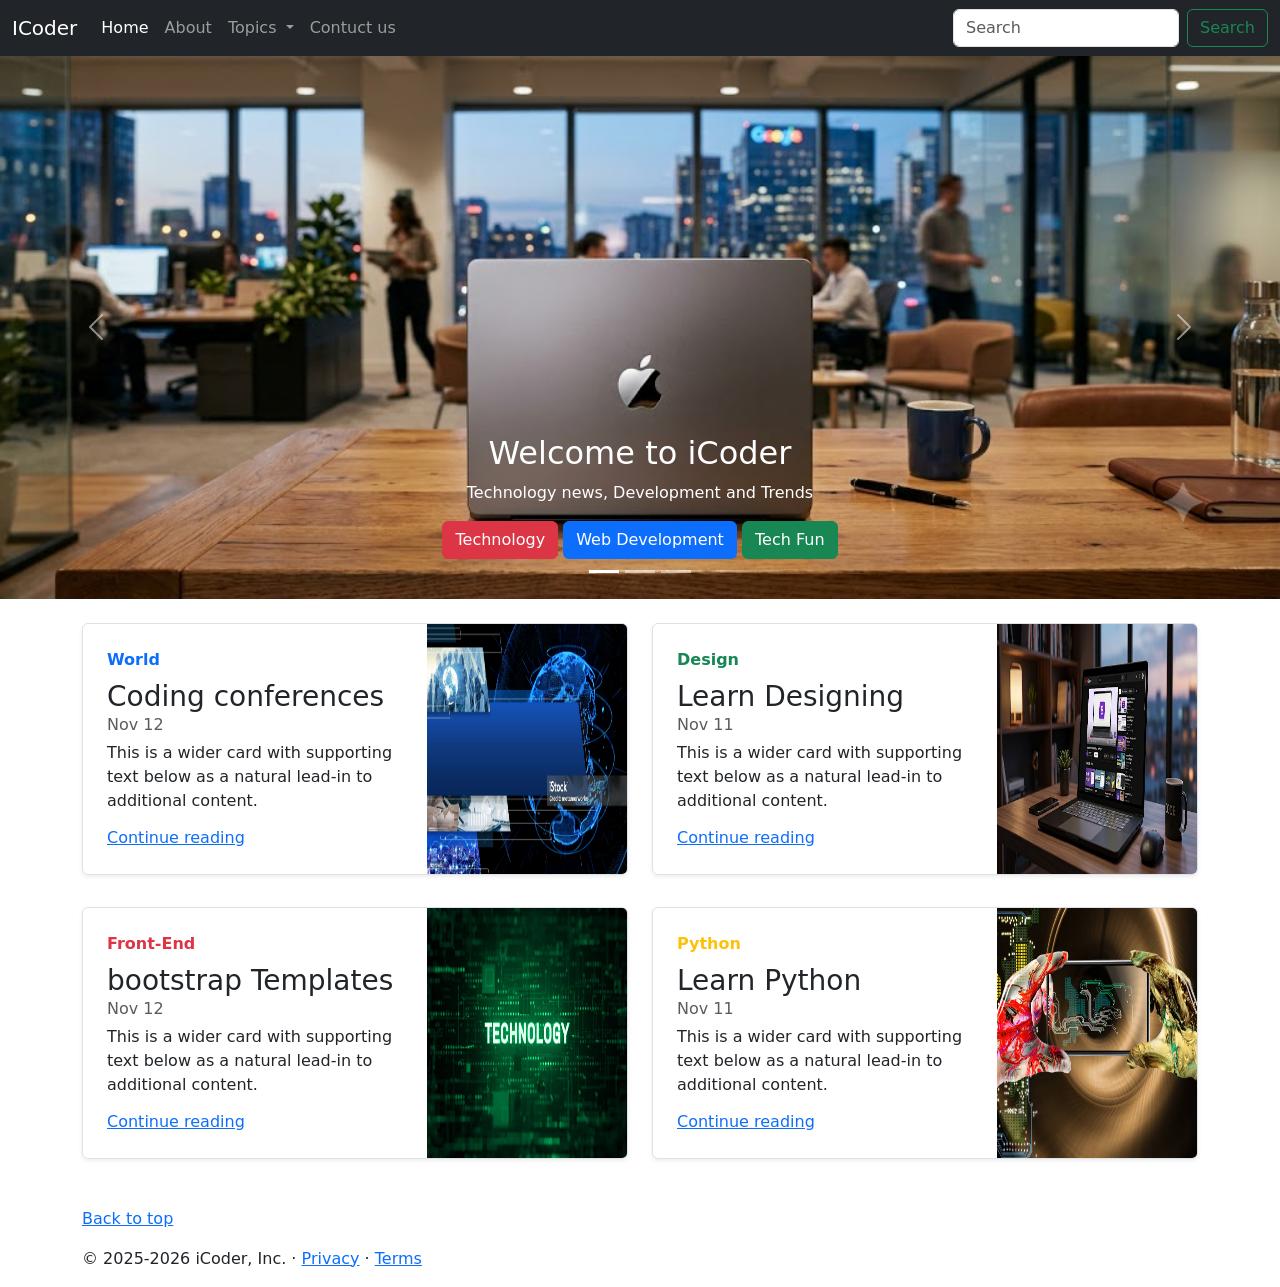
<file: Index.html>
<!doctype html>
<html lang="en">
  <head>
    <meta charset="utf-8">
    <meta name="viewport" content="width=device-width, initial-scale=1">
    <title>ICoder -Havens for programmer</title>
    <link href="https://cdn.jsdelivr.net/npm/bootstrap@5.3.8/dist/css/bootstrap.min.css" rel="stylesheet" integrity="sha384-sRIl4kxILFvY47J16cr9ZwB07vP4J8+LH7qKQnuqkuIAvNWLzeN8tE5YBujZqJLB" crossorigin="anonymous">
  </head>
  <body>
    
    <nav class="navbar navbar-expand-lg navbar-dark bg-dark ">
  <div class="container-fluid">
    <a class="navbar-brand" href="#">ICoder</a>
    <button class="navbar-toggler" type="button" data-bs-toggle="collapse" data-bs-target="#navbarSupportedContent" aria-controls="navbarSupportedContent" aria-expanded="false" aria-label="Toggle navigation">
      <span class="navbar-toggler-icon"></span>
    </button>
    <div class="collapse navbar-collapse" id="navbarSupportedContent">
      <ul class="navbar-nav me-auto mb-2 mb-lg-0">
        <li class="nav-item">
          <a class="nav-link active" aria-current="page" href="/">Home</a>
        </li>
        <li class="nav-item">
          <a class="nav-link" href="/About.html">About</a>
        </li>
        
 
        <li class="nav-item dropdown">
              <a
                class="nav-link dropdown-toggle"
                href="#"
                role="button"
                data-bs-toggle="dropdown"
                aria-expanded="false"
              >
                Topics
              </a>
              <ul class="dropdown-menu">
                <li><a class="dropdown-item" href="#">Technology</a></li>
                <li><a class="dropdown-item" href="#">Web devlopment</a></li>
                <li><hr class="dropdown-divider" /></li>
                <li><a class="dropdown-item" href="#">Support</a></li>
                <li><a class="dropdown-item" href="#">Write for us</a></li>
              </ul>
            </li>

        <li class="nav-item">
          <a class="nav-link" href="/contact.html">Contuct us</a>
        </li>
        
        </li>
        
      </ul>
      <form class="d-flex" role="search">
        <input class="form-control me-2" type="search" placeholder="Search" aria-label="Search"/>
        <button class="btn btn-outline-success" type="submit">Search</button>
      </form>
    </div>
  </div>
</nav>

 <div id="carouselExampleCaptions" class="carousel slide carousel-fade">
  <div class="carousel-indicators">
    <button type="button" data-bs-target="#carouselExampleCaptions" data-bs-slide-to="0" class="active" aria-current="true" aria-label="Slide 1"></button>
    <button type="button" data-bs-target="#carouselExampleCaptions" data-bs-slide-to="1" aria-label="Slide 2"></button>
    <button type="button" data-bs-target="#carouselExampleCaptions" data-bs-slide-to="2" aria-label="Slide 3"></button>
  </div>
  <div class="carousel-inner">
    <div class="carousel-item active">
      <img src="new slide 0.jpg" class="d-block w-100" alt="...">
      <div class="carousel-caption d-none d-md-block">
        <h2>Welcome to iCoder</h2>
        <p>Technology news, Development and Trends</p>
        <button class="btn btn-danger">Technology</button>
        <button class="btn btn-primary">Web Development</button>
        <button class="btn btn-success">Tech Fun</button>
      </div>
    </div>
    <div class="carousel-item">
      <img src="new slide 1.jpg" class="d-block w-100" alt="...">
      <div class="carousel-caption d-none d-md-block">
        <h2>Welcome to iCoder</h2>
        <p>Technology news, Development and Trends</p>
        <button class="btn btn-danger">Technology</button>
        <button class="btn btn-primary">Web Development</button>
        <button class="btn btn-success">Tech Fun</button>
      </div>
    </div>
    <div class="carousel-item">
      <img src="image 1.png" class="d-block w-100" alt="...">
      <div class="carousel-caption d-none d-md-block">
        <h2>Welcome to iCoder</h2>
        <p>Technology news, Development and Trends</p>
        <button class="btn btn-danger">Technology</button>
        <button class="btn btn-primary">Web Development</button>
        <button class="btn btn-success">Tech Fun</button>
      </div>
    </div>
  </div>
  <button class="carousel-control-prev" type="button" data-bs-target="#carouselExampleCaptions" data-bs-slide="prev">
    <span class="carousel-control-prev-icon" aria-hidden="true"></span>
    <span class="visually-hidden">Previous</span>
  </button>
  <button class="carousel-control-next" type="button" data-bs-target="#carouselExampleCaptions" data-bs-slide="next">
    <span class="carousel-control-next-icon" aria-hidden="true"></span>
    <span class="visually-hidden">Next</span>
  </button>
</div>
    
<div class="container my-4">
   <div class="row mb-2">
  <div class="col-md-6">
    <div class="row g-0 border rounded overflow-hidden flex-md-row mb-4 shadow-sm h-md-250 position-relative">
      <div class="col p-4 d-flex flex-column position-static">
        <strong class="d-inline-block mb-2 text-primary">World</strong>
        <h3 class="mb-0">Coding conferences </h3>
        <div class="mb-1 text-muted">Nov 12</div>
        <p class="card-text mb-auto">This is a wider card with supporting text below as a natural lead-in to additional content.</p>
        <a href="#" class="stretched-link">Continue reading</a>
      </div>
      <div class="col-auto d-none d-lg-block">
        <img class="bd-placeholder-img" width="200" height="250" src="slider 3.webp" alt="Thumbnail">
      </div>
    </div>
  </div>
  <div class="col-md-6">
    <div class="row g-0 border rounded overflow-hidden flex-md-row mb-4 shadow-sm h-md-250 position-relative">
      <div class="col p-4 d-flex flex-column position-static">
        <strong class="d-inline-block mb-2 text-success">Design</strong>
        <h3 class="mb-0">Learn Designing</h3>
        <div class="mb-1 text-muted">Nov 11</div>
        <p class="mb-auto">This is a wider card with supporting text below as a natural lead-in to additional content.</p>
        <a href="Designing.html" class="stretched-link">Continue reading</a>
      </div>
      <div class="col-auto d-none d-lg-block">
        <img class="bd-placeholder-img" width="200" height="250" src="new slide 2.jpg" alt="Thumbnail">
      </div>
    </div>
  </div>
</div>

       <div class="row mb-2">
  <div class="col-md-6">
    <div class="row g-0 border rounded overflow-hidden flex-md-row mb-4 shadow-sm h-md-250 position-relative">
      <div class="col p-4 d-flex flex-column position-static">
        <strong class="d-inline-block mb-2 text-danger">Front-End</strong>
        <h3 class="mb-0">bootstrap Templates </h3>
        <div class="mb-1 text-muted">Nov 12</div>
        <p class="card-text mb-auto">This is a wider card with supporting text below as a natural lead-in to additional content.</p>
        <a href="#" class="stretched-link">Continue reading</a>
      </div>
      <div class="col-auto d-none d-lg-block">
        <img class="bd-placeholder-img" width="200" height="250" src="slider 5.jpg" alt="Thumbnail">
      </div>
    </div>
  </div>
  <div class="col-md-6">
    <div class="row g-0 border rounded overflow-hidden flex-md-row mb-4 shadow-sm h-md-250 position-relative">
      <div class="col p-4 d-flex flex-column position-static">
        <strong class="d-inline-block mb-2 text-warning">Python</strong>
        <h3 class="mb-0">Learn Python</h3>
        <div class="mb-1 text-muted">Nov 11</div>
        <p class="mb-auto">This is a wider card with supporting text below as a natural lead-in to additional content.</p>
        <a href="python.html" class="stretched-link">Continue reading</a>
      </div>
      <div class="col-auto d-none d-lg-block">
        <img class="bd-placeholder-img" width="200" height="250" src="slider 6.jpg" alt="Thumbnail">
      </div>
    </div>
  </div>
</div>

</div>

<footer class="container">
      <p class="float-right"><a href="#">Back to top</a></p>
      <p>© 2025-2026 iCoder, Inc. · <a href="#">Privacy</a> ·
        <a href="#">Terms</a></p>
    </footer>


    <script src="https://cdn.jsdelivr.net/npm/bootstrap@5.3.8/dist/js/bootstrap.bundle.min.js" integrity="sha384-FKyoEForCGlyvwx9Hj09JcYn3nv7wiPVlz7YYwJrWVcXK/BmnVDxM+D2scQbITxI" crossorigin="anonymous"></script>
  </body>
</html>
</file>
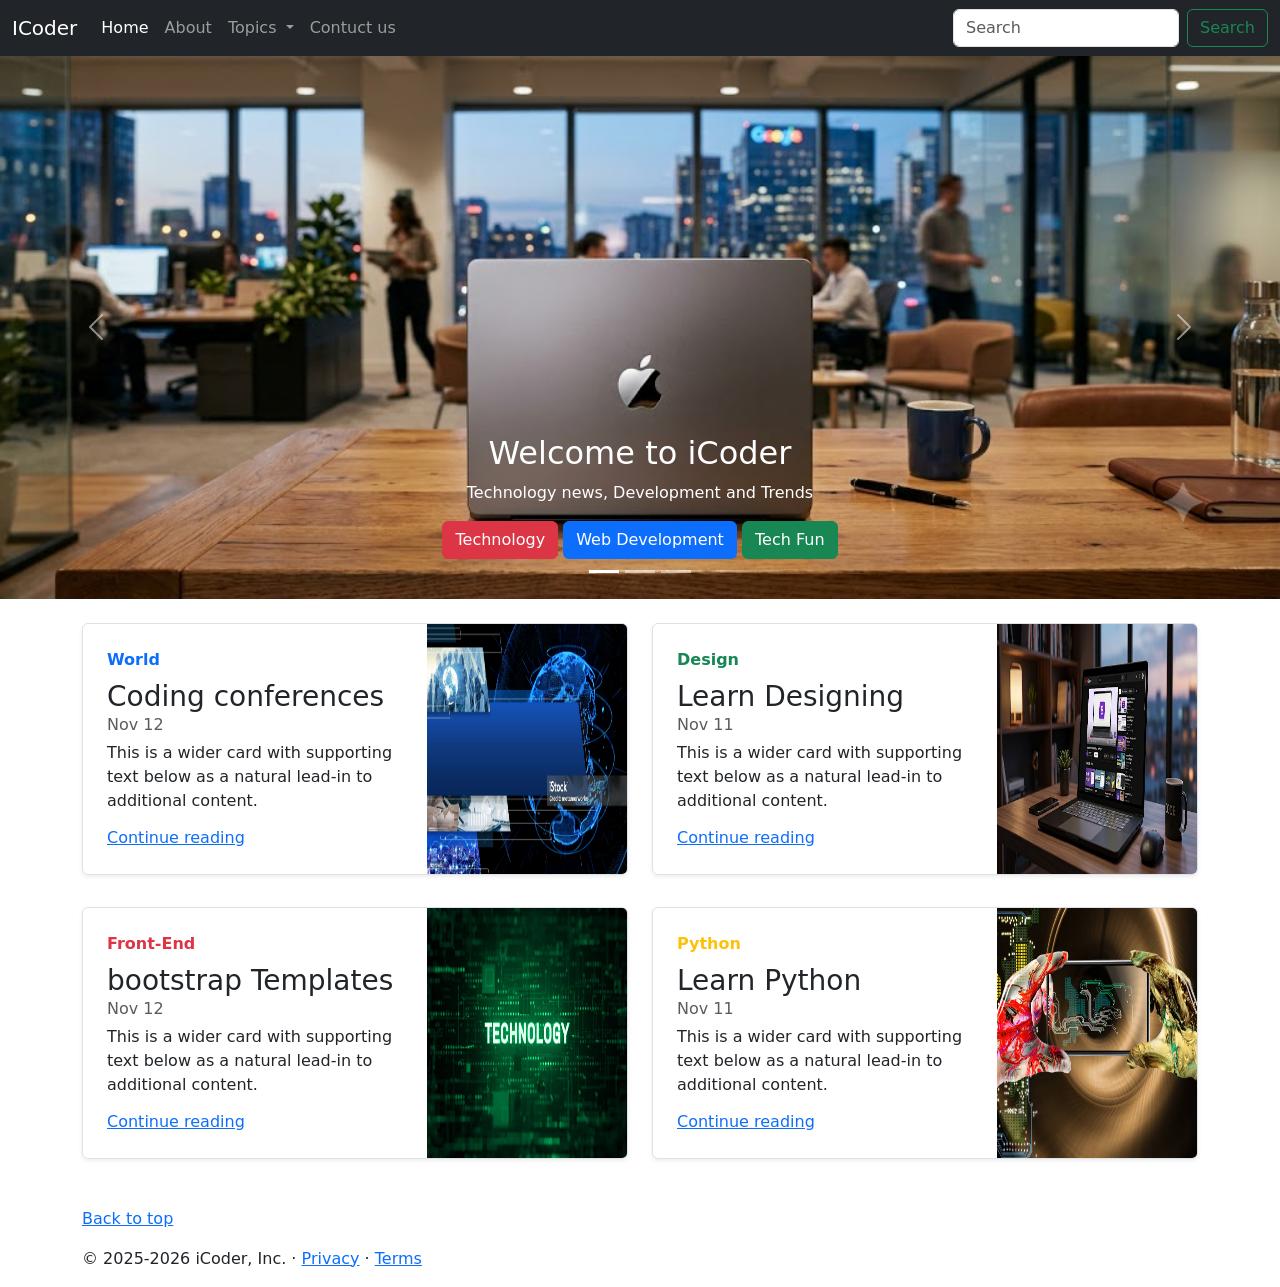
<file: index.html>
<!doctype html>
<html lang="en">
  <head>
    <meta charset="utf-8">
    <meta name="viewport" content="width=device-width, initial-scale=1">
    <title>ICoder -Havens for programmer</title>
    <link href="https://cdn.jsdelivr.net/npm/bootstrap@5.3.8/dist/css/bootstrap.min.css" rel="stylesheet" integrity="sha384-sRIl4kxILFvY47J16cr9ZwB07vP4J8+LH7qKQnuqkuIAvNWLzeN8tE5YBujZqJLB" crossorigin="anonymous">
  </head>
  <body>
    
    <nav class="navbar navbar-expand-lg navbar-dark bg-dark ">
  <div class="container-fluid">
    <a class="navbar-brand" href="#">ICoder</a>
    <button class="navbar-toggler" type="button" data-bs-toggle="collapse" data-bs-target="#navbarSupportedContent" aria-controls="navbarSupportedContent" aria-expanded="false" aria-label="Toggle navigation">
      <span class="navbar-toggler-icon"></span>
    </button>
    <div class="collapse navbar-collapse" id="navbarSupportedContent">
      <ul class="navbar-nav me-auto mb-2 mb-lg-0">
        <li class="nav-item">
          <a class="nav-link active" aria-current="page" href="index.html">Home</a>
        </li>
        <li class="nav-item">
          <a class="nav-link" href="about.html">About</a>
        </li>
        
 
        <li class="nav-item dropdown">
              <a
                class="nav-link dropdown-toggle"
                href="#"
                role="button"
                data-bs-toggle="dropdown"
                aria-expanded="false"
              >
                Topics
              </a>
              <ul class="dropdown-menu">
                <li><a class="dropdown-item" href="#">Technology</a></li>
                <li><a class="dropdown-item" href="#">Web devlopment</a></li>
                <li><hr class="dropdown-divider" /></li>
                <li><a class="dropdown-item" href="#">Support</a></li>
                <li><a class="dropdown-item" href="#">Write for us</a></li>
              </ul>
            </li>

        <li class="nav-item">
          <a class="nav-link" href="contact.html">Contuct us</a>
        </li>
        
        </li>
        
      </ul>
      <form class="d-flex" role="search">
        <input class="form-control me-2" type="search" placeholder="Search" aria-label="Search"/>
        <button class="btn btn-outline-success" type="submit">Search</button>
      </form>
    </div>
  </div>
</nav>

 <div id="carouselExampleCaptions" class="carousel slide carousel-fade">
  <div class="carousel-indicators">
    <button type="button" data-bs-target="#carouselExampleCaptions" data-bs-slide-to="0" class="active" aria-current="true" aria-label="Slide 1"></button>
    <button type="button" data-bs-target="#carouselExampleCaptions" data-bs-slide-to="1" aria-label="Slide 2"></button>
    <button type="button" data-bs-target="#carouselExampleCaptions" data-bs-slide-to="2" aria-label="Slide 3"></button>
  </div>
  <div class="carousel-inner">
    <div class="carousel-item active">
      <img src="new slide 0.jpg" class="d-block w-100" alt="...">
      <div class="carousel-caption d-none d-md-block">
        <h2>Welcome to iCoder</h2>
        <p>Technology news, Development and Trends</p>
        <button class="btn btn-danger">Technology</button>
        <button class="btn btn-primary">Web Development</button>
        <button class="btn btn-success">Tech Fun</button>
      </div>
    </div>
    <div class="carousel-item">
      <img src="new slide 1.jpg" class="d-block w-100" alt="...">
      <div class="carousel-caption d-none d-md-block">
        <h2>Welcome to iCoder</h2>
        <p>Technology news, Development and Trends</p>
        <button class="btn btn-danger">Technology</button>
        <button class="btn btn-primary">Web Development</button>
        <button class="btn btn-success">Tech Fun</button>
      </div>
    </div>
    <div class="carousel-item">
      <img src="image 1.png" class="d-block w-100" alt="...">
      <div class="carousel-caption d-none d-md-block">
        <h2>Welcome to iCoder</h2>
        <p>Technology news, Development and Trends</p>
        <button class="btn btn-danger">Technology</button>
        <button class="btn btn-primary">Web Development</button>
        <button class="btn btn-success">Tech Fun</button>
      </div>
    </div>
  </div>
  <button class="carousel-control-prev" type="button" data-bs-target="#carouselExampleCaptions" data-bs-slide="prev">
    <span class="carousel-control-prev-icon" aria-hidden="true"></span>
    <span class="visually-hidden">Previous</span>
  </button>
  <button class="carousel-control-next" type="button" data-bs-target="#carouselExampleCaptions" data-bs-slide="next">
    <span class="carousel-control-next-icon" aria-hidden="true"></span>
    <span class="visually-hidden">Next</span>
  </button>
</div>
    
<div class="container my-4">
   <div class="row mb-2">
  <div class="col-md-6">
    <div class="row g-0 border rounded overflow-hidden flex-md-row mb-4 shadow-sm h-md-250 position-relative">
      <div class="col p-4 d-flex flex-column position-static">
        <strong class="d-inline-block mb-2 text-primary">World</strong>
        <h3 class="mb-0">Coding conferences </h3>
        <div class="mb-1 text-muted">Nov 12</div>
        <p class="card-text mb-auto">This is a wider card with supporting text below as a natural lead-in to additional content.</p>
        <a href="#" class="stretched-link">Continue reading</a>
      </div>
      <div class="col-auto d-none d-lg-block">
        <img class="bd-placeholder-img" width="200" height="250" src="slider 3.webp" alt="Thumbnail">
      </div>
    </div>
  </div>
  <div class="col-md-6">
    <div class="row g-0 border rounded overflow-hidden flex-md-row mb-4 shadow-sm h-md-250 position-relative">
      <div class="col p-4 d-flex flex-column position-static">
        <strong class="d-inline-block mb-2 text-success">Design</strong>
        <h3 class="mb-0">Learn Designing</h3>
        <div class="mb-1 text-muted">Nov 11</div>
        <p class="mb-auto">This is a wider card with supporting text below as a natural lead-in to additional content.</p>
        <a href="designing.html" class="stretched-link">Continue reading</a>
      </div>
      <div class="col-auto d-none d-lg-block">
        <img class="bd-placeholder-img" width="200" height="250" src="new slide 2.jpg" alt="Thumbnail">
      </div>
    </div>
  </div>
</div>

       <div class="row mb-2">
  <div class="col-md-6">
    <div class="row g-0 border rounded overflow-hidden flex-md-row mb-4 shadow-sm h-md-250 position-relative">
      <div class="col p-4 d-flex flex-column position-static">
        <strong class="d-inline-block mb-2 text-danger">Front-End</strong>
        <h3 class="mb-0">bootstrap Templates </h3>
        <div class="mb-1 text-muted">Nov 12</div>
        <p class="card-text mb-auto">This is a wider card with supporting text below as a natural lead-in to additional content.</p>
        <a href="#" class="stretched-link">Continue reading</a>
      </div>
      <div class="col-auto d-none d-lg-block">
        <img class="bd-placeholder-img" width="200" height="250" src="slider 5.jpg" alt="Thumbnail">
      </div>
    </div>
  </div>
  <div class="col-md-6">
    <div class="row g-0 border rounded overflow-hidden flex-md-row mb-4 shadow-sm h-md-250 position-relative">
      <div class="col p-4 d-flex flex-column position-static">
        <strong class="d-inline-block mb-2 text-warning">Python</strong>
        <h3 class="mb-0">Learn Python</h3>
        <div class="mb-1 text-muted">Nov 11</div>
        <p class="mb-auto">This is a wider card with supporting text below as a natural lead-in to additional content.</p>
        <a href="python.html" class="stretched-link">Continue reading</a>
      </div>
      <div class="col-auto d-none d-lg-block">
        <img class="bd-placeholder-img" width="200" height="250" src="slider 6.jpg" alt="Thumbnail">
      </div>
    </div>
  </div>
</div>

</div>

<footer class="container">
      <p class="float-right"><a href="#">Back to top</a></p>
      <p>© 2025-2026 iCoder, Inc. · <a href="#">Privacy</a> ·
        <a href="#">Terms</a></p>
    </footer>


    <script src="https://cdn.jsdelivr.net/npm/bootstrap@5.3.8/dist/js/bootstrap.bundle.min.js" integrity="sha384-FKyoEForCGlyvwx9Hj09JcYn3nv7wiPVlz7YYwJrWVcXK/BmnVDxM+D2scQbITxI" crossorigin="anonymous"></script>
  </body>
</html>
</file>
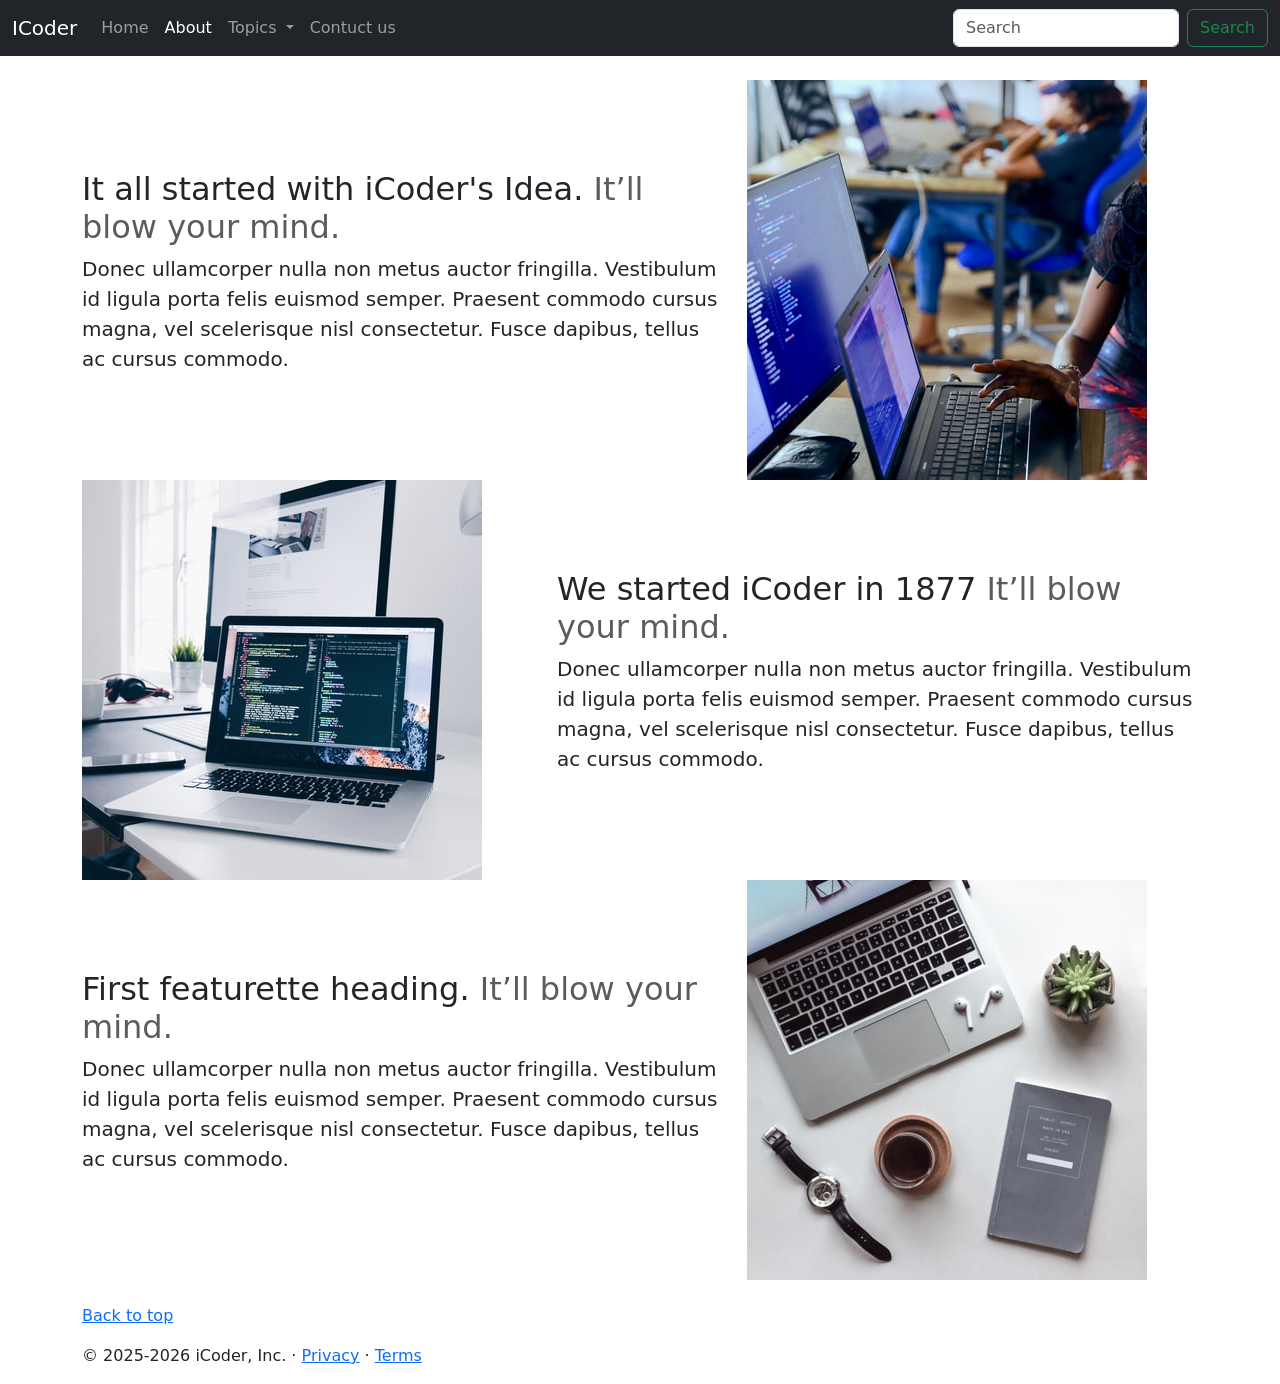
<file: About.html>
<!doctype html>
<html lang="en">
  <head>
    <meta charset="utf-8" />
    <meta name="viewport" content="width=device-width, initial-scale=1" />
    <title>ICoder -Havens for programmer</title>
    <link
      href="https://cdn.jsdelivr.net/npm/bootstrap@5.3.8/dist/css/bootstrap.min.css"
      rel="stylesheet"
      integrity="sha384-sRIl4kxILFvY47J16cr9ZwB07vP4J8+LH7qKQnuqkuIAvNWLzeN8tE5YBujZqJLB"
      crossorigin="anonymous"
    />
  </head>
  <body>
    <nav class="navbar navbar-expand-lg navbar-dark bg-dark">
      <div class="container-fluid">
        <a class="navbar-brand" href="#">ICoder</a>
        <button
          class="navbar-toggler"
          type="button"
          data-bs-toggle="collapse"
          data-bs-target="#navbarSupportedContent"
          aria-controls="navbarSupportedContent"
          aria-expanded="false"
          aria-label="Toggle navigation"
        >
          <span class="navbar-toggler-icon"></span>
        </button>
        <div class="collapse navbar-collapse" id="navbarSupportedContent">
          <ul class="navbar-nav me-auto mb-2 mb-lg-0">
            <li class="nav-item">
              <a class="nav-link" aria-current="page" href="/">Home</a>
            </li>
            <li class="nav-item ">
              <a class="nav-link active" href="/about.html">About</a>
            </li>

            <li class="nav-item dropdown">
              <a
                class="nav-link dropdown-toggle"
                href="#"
                role="button"
                data-bs-toggle="dropdown"
                aria-expanded="false"
              >
                Topics
              </a>
              <ul class="dropdown-menu">
                <li><a class="dropdown-item" href="#">Technology</a></li>
                <li><a class="dropdown-item" href="#">Web devlopment</a></li>
                <li><hr class="dropdown-divider" /></li>
                <li><a class="dropdown-item" href="#">Support</a></li>
                <li><a class="dropdown-item" href="#">Write for us</a></li>
              </ul>
            </li>

            <li class="nav-item">
              <a class="nav-link" href="/contact.html">Contuct us</a>
            </li>
          </ul>
          <form class="d-flex" role="search">
            <input
              class="form-control me-2"
              type="search"
              placeholder="Search"
              aria-label="Search"
            />
            <button class="btn btn-outline-success" type="submit">
              Search
            </button>
          </form>
        </div>
      </div>
    </nav>

    <div class="container my-4">
      <div
        class="row featurette d-flex justify-content-center align-items-center"
      >
        <div class="col-md-7">
          <h2 class="featurette-heading">
            It all started with iCoder's Idea.
            <span class="text-muted">It’ll blow your mind.</span>
          </h2>
          <p class="lead">
            Donec ullamcorper nulla non metus auctor fringilla. Vestibulum id
            ligula porta felis euismod semper. Praesent commodo cursus magna,
            vel scelerisque nisl consectetur. Fusce dapibus, tellus ac cursus
            commodo.
          </p>
        </div>
        <div class="col-md-5">
          <img class="img-fluid" src="about-1.jpg" alt="" />
        </div>
      </div>

      <div
        class="row featurette d-flex justify-content-center align-items-center"
      >
        <div class="col-md-7 order-md-2">
          <h2 class="featurette-heading">
            We started iCoder in 1877
            <span class="text-muted">It’ll blow your mind.</span>
          </h2>
          <p class="lead">
            Donec ullamcorper nulla non metus auctor fringilla. Vestibulum id
            ligula porta felis euismod semper. Praesent commodo cursus magna,
            vel scelerisque nisl consectetur. Fusce dapibus, tellus ac cursus
            commodo.
          </p>
        </div>
        <div class="col-md-5 order-md-1">
          <img class="img-fluid" src="about-2.jpg" alt="" />
        </div>
      </div>

      <div
        class="row featurette d-flex justify-content-center align-items-center"
      >
        <div class="col-md-7">
          <h2 class="featurette-heading">
            First featurette heading.
            <span class="text-muted">It’ll blow your mind.</span>
          </h2>
          <p class="lead">
            Donec ullamcorper nulla non metus auctor fringilla. Vestibulum id
            ligula porta felis euismod semper. Praesent commodo cursus magna,
            vel scelerisque nisl consectetur. Fusce dapibus, tellus ac cursus
            commodo.
          </p>
        </div>
        <div class="col-md-5">
          <img class="img-fluid" src="about-3.jpg" alt="" />
        </div>
      </div>
    </div>

    <footer class="container">
      <p class="float-right"><a href="#">Back to top</a></p>
      <p>© 2025-2026 iCoder, Inc. · <a href="#">Privacy</a> ·
        <a href="#">Terms</a></p>
    </footer>

    <script
      src="https://cdn.jsdelivr.net/npm/bootstrap@5.3.8/dist/js/bootstrap.bundle.min.js"
      integrity="sha384-FKyoEForCGlyvwx9Hj09JcYn3nv7wiPVlz7YYwJrWVcXK/BmnVDxM+D2scQbITxI"
      crossorigin="anonymous"
    ></script>
  </body>
</html>
</file>
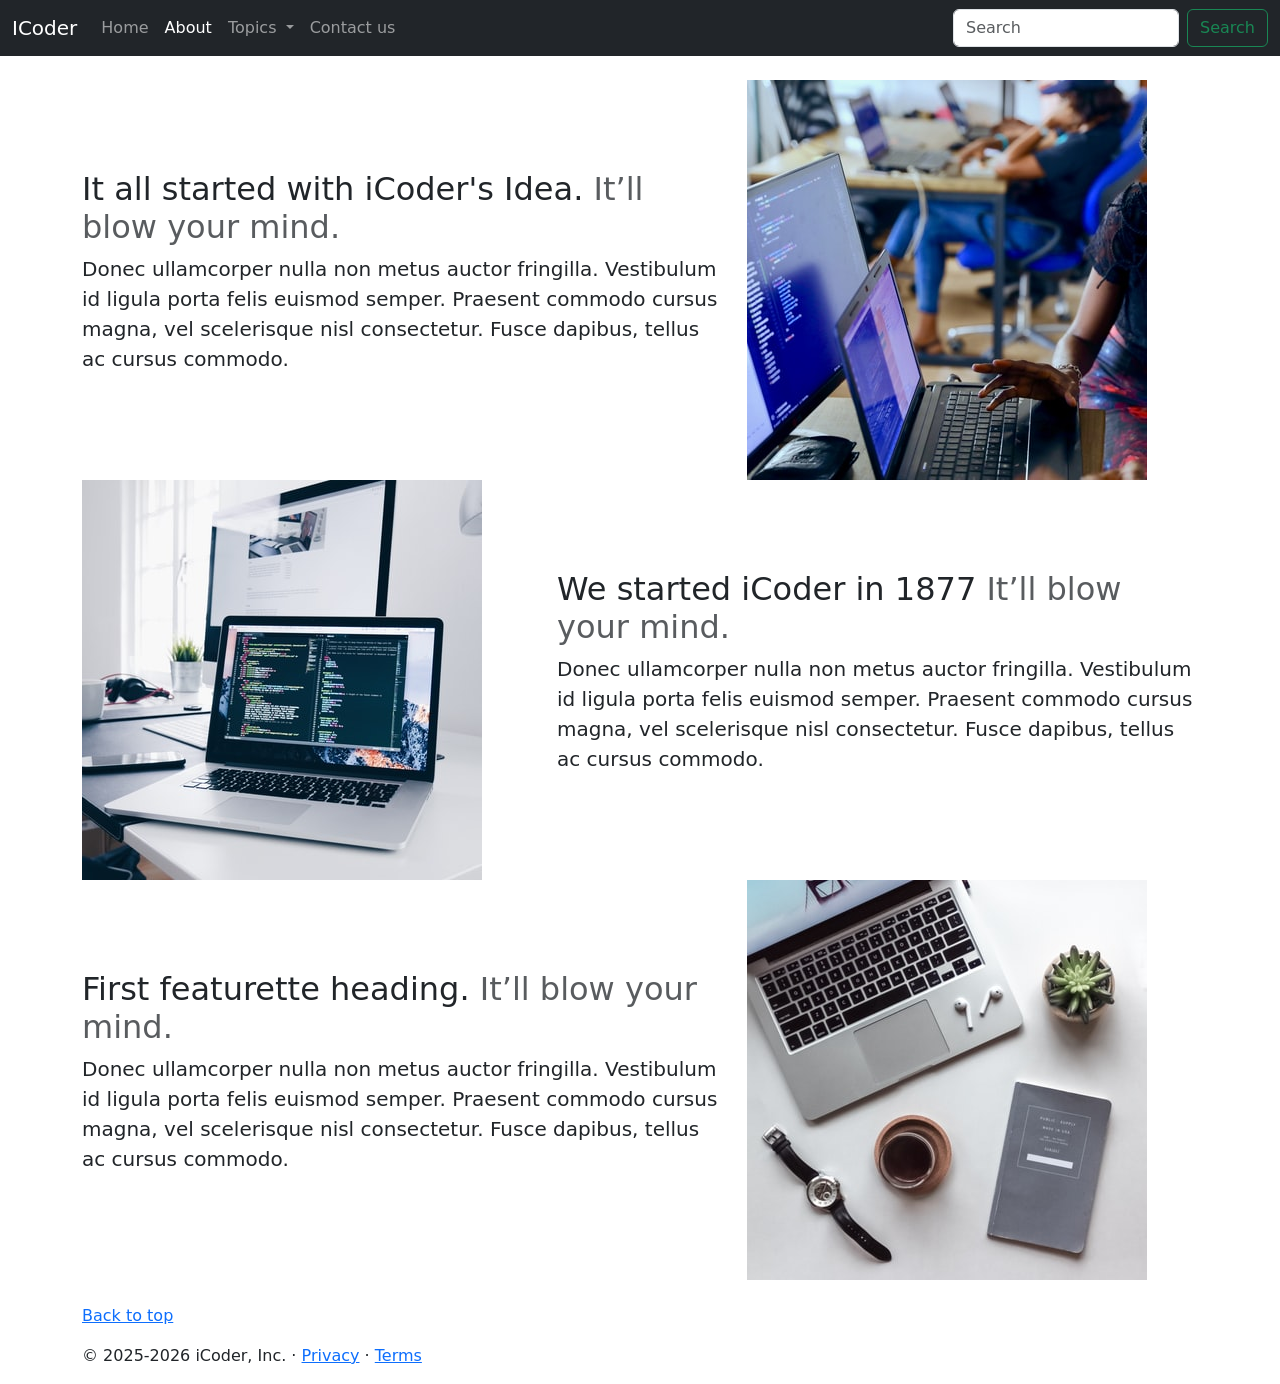
<file: about.html>
<!doctype html>
<html lang="en">
  <head>
    <meta charset="utf-8" />
    <meta name="viewport" content="width=device-width, initial-scale=1" />
    <title>ICoder -Havens for programmer</title>
    <link
      href="https://cdn.jsdelivr.net/npm/bootstrap@5.3.8/dist/css/bootstrap.min.css"
      rel="stylesheet"
      integrity="sha384-sRIl4kxILFvY47J16cr9ZwB07vP4J8+LH7qKQnuqkuIAvNWLzeN8tE5YBujZqJLB"
      crossorigin="anonymous"
    />
  </head>
  <body>
    <nav class="navbar navbar-expand-lg navbar-dark bg-dark">
      <div class="container-fluid">
        <a class="navbar-brand" href="#">ICoder</a>
        <button
          class="navbar-toggler"
          type="button"
          data-bs-toggle="collapse"
          data-bs-target="#navbarSupportedContent"
          aria-controls="navbarSupportedContent"
          aria-expanded="false"
          aria-label="Toggle navigation"
        >
          <span class="navbar-toggler-icon"></span>
        </button>
        <div class="collapse navbar-collapse" id="navbarSupportedContent">
          <ul class="navbar-nav me-auto mb-2 mb-lg-0">
            <li class="nav-item">
              <a class="nav-link" aria-current="page" href="index.html">Home</a>
            </li>
            <li class="nav-item ">
              <a class="nav-link active" href="about.html">About</a>
            </li>

            <li class="nav-item dropdown">
              <a
                class="nav-link dropdown-toggle"
                href="#"
                role="button"
                data-bs-toggle="dropdown"
                aria-expanded="false"
              >
                Topics
              </a>
              <ul class="dropdown-menu">
                <li><a class="dropdown-item" href="#">Technology</a></li>
                <li><a class="dropdown-item" href="#">Web devlopment</a></li>
                <li><hr class="dropdown-divider" /></li>
                <li><a class="dropdown-item" href="#">Support</a></li>
                <li><a class="dropdown-item" href="#">Write for us</a></li>
              </ul>
            </li>

            <li class="nav-item">
              <a class="nav-link" href="contact.html">Contact us</a>
            </li>
          </ul>
          <form class="d-flex" role="search">
            <input
              class="form-control me-2"
              type="search"
              placeholder="Search"
              aria-label="Search"
            />
            <button class="btn btn-outline-success" type="submit">
              Search
            </button>
          </form>
        </div>
      </div>
    </nav>

    <div class="container my-4">
      <div
        class="row featurette d-flex justify-content-center align-items-center"
      >
        <div class="col-md-7">
          <h2 class="featurette-heading">
            It all started with iCoder's Idea.
            <span class="text-muted">It’ll blow your mind.</span>
          </h2>
          <p class="lead">
            Donec ullamcorper nulla non metus auctor fringilla. Vestibulum id
            ligula porta felis euismod semper. Praesent commodo cursus magna,
            vel scelerisque nisl consectetur. Fusce dapibus, tellus ac cursus
            commodo.
          </p>
        </div>
        <div class="col-md-5">
          <img class="img-fluid" src="about-1.jpg" alt="" />
        </div>
      </div>

      <div
        class="row featurette d-flex justify-content-center align-items-center"
      >
        <div class="col-md-7 order-md-2">
          <h2 class="featurette-heading">
            We started iCoder in 1877
            <span class="text-muted">It’ll blow your mind.</span>
          </h2>
          <p class="lead">
            Donec ullamcorper nulla non metus auctor fringilla. Vestibulum id
            ligula porta felis euismod semper. Praesent commodo cursus magna,
            vel scelerisque nisl consectetur. Fusce dapibus, tellus ac cursus
            commodo.
          </p>
        </div>
        <div class="col-md-5 order-md-1">
          <img class="img-fluid" src="about-2.jpg" alt="" />
        </div>
      </div>

      <div
        class="row featurette d-flex justify-content-center align-items-center"
      >
        <div class="col-md-7">
          <h2 class="featurette-heading">
            First featurette heading.
            <span class="text-muted">It’ll blow your mind.</span>
          </h2>
          <p class="lead">
            Donec ullamcorper nulla non metus auctor fringilla. Vestibulum id
            ligula porta felis euismod semper. Praesent commodo cursus magna,
            vel scelerisque nisl consectetur. Fusce dapibus, tellus ac cursus
            commodo.
          </p>
        </div>
        <div class="col-md-5">
          <img class="img-fluid" src="about-3.jpg" alt="" />
        </div>
      </div>
    </div>

    <footer class="container">
      <p class="float-right"><a href="#">Back to top</a></p>
      <p>© 2025-2026 iCoder, Inc. · <a href="#">Privacy</a> ·
        <a href="#">Terms</a></p>
    </footer>

    <script
      src="https://cdn.jsdelivr.net/npm/bootstrap@5.3.8/dist/js/bootstrap.bundle.min.js"
      integrity="sha384-FKyoEForCGlyvwx9Hj09JcYn3nv7wiPVlz7YYwJrWVcXK/BmnVDxM+D2scQbITxI"
      crossorigin="anonymous"
    ></script>
  </body>
</html>
</file>
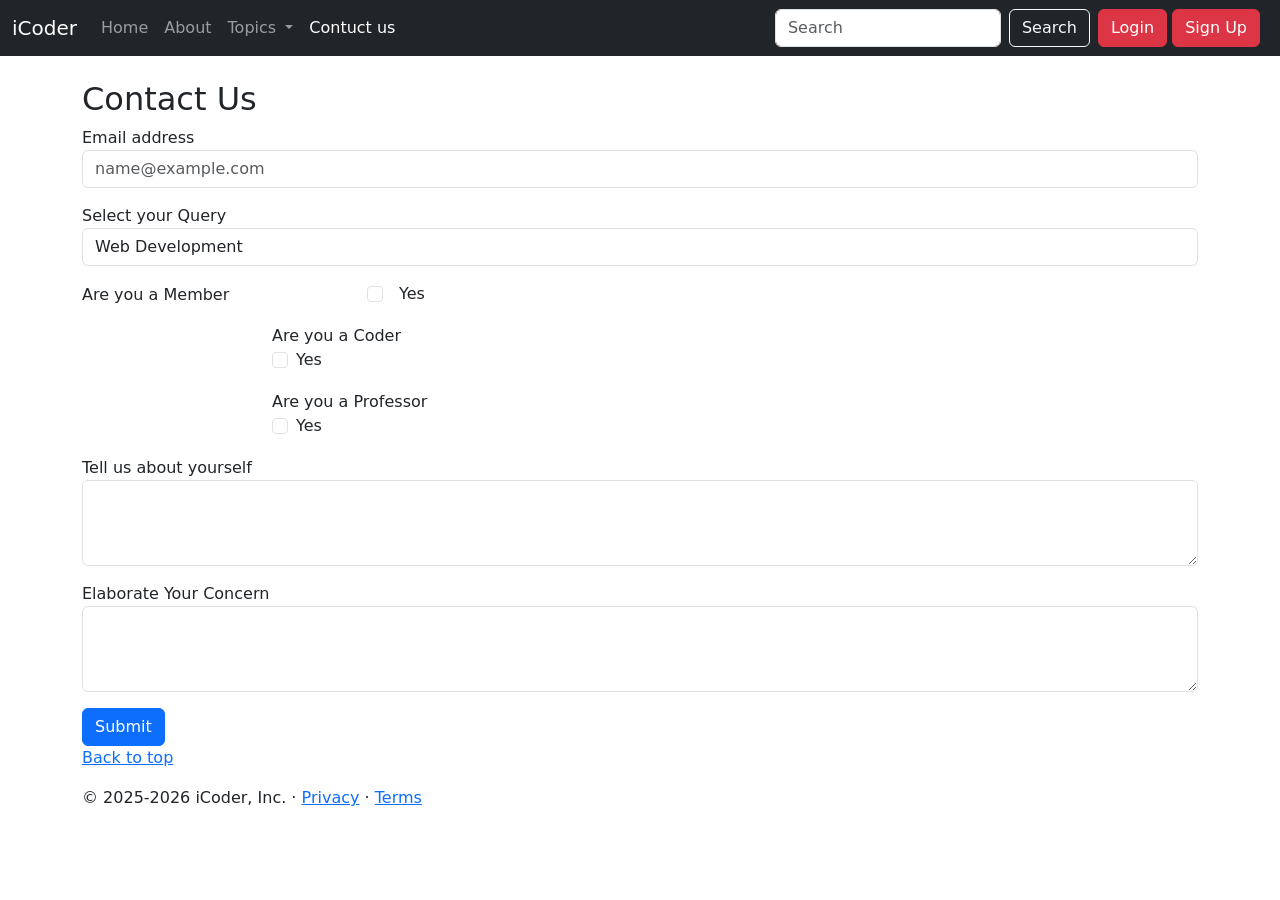
<file: contact.html>
<!doctype html>
<html lang="en">
  <head>
    <meta charset="utf-8" />
    <meta name="viewport" content="width=device-width, initial-scale=1" />
    <title>ICoder -Havens for programmer</title>
    <link
      href="https://cdn.jsdelivr.net/npm/bootstrap@5.3.8/dist/css/bootstrap.min.css"
      rel="stylesheet"
      integrity="sha384-sRIl4kxILFvY47J16cr9ZwB07vP4J8+LH7qKQnuqkuIAvNWLzeN8tE5YBujZqJLB"
      crossorigin="anonymous"
    />
  </head>
  <body>
    <nav class="navbar navbar-expand-lg navbar-dark bg-dark">
      <div class="container-fluid">
        <a class="navbar-brand" href="#">iCoder</a>
        <button
          class="navbar-toggler"
          type="button"
          data-bs-toggle="collapse"
          data-bs-target="#navbarSupportedContent"
          aria-controls="navbarSupportedContent"
          aria-expanded="false"
          aria-label="Toggle navigation"
        >
          <span class="navbar-toggler-icon"></span>
        </button>
        <div class="collapse navbar-collapse" id="navbarSupportedContent">
          <ul class="navbar-nav me-auto mb-2 mb-lg-0">
            <li class="nav-item">
              <a class="nav-link" aria-current="page" href="index.html">Home</a>
            </li>
            <li class="nav-item">
              <a class="nav-link" href="about.html">About</a>
            </li>

            <li class="nav-item dropdown">
              <a
                class="nav-link dropdown-toggle"
                href="#"
                role="button"
                data-bs-toggle="dropdown"
                aria-expanded="false"
              >
                Topics
              </a>
              <ul class="dropdown-menu">
                <li><a class="dropdown-item" href="#">Technology</a></li>
                <li><a class="dropdown-item" href="#">Web devlopment</a></li>
                <li><hr class="dropdown-divider" /></li>
                <li><a class="dropdown-item" href="#">Support</a></li>
                <li><a class="dropdown-item" href="#">Write for us</a></li>
              </ul>
            </li>

            <li class="nav-item">
              <a class="nav-link active" href="contact.html">Contuct us</a>
            </li>
          </ul>
          <form class="d-flex" role="search">
            <input
              class="form-control me-2"
              type="search"
              placeholder="Search"
              aria-label="Search"
            />
            <button class="btn btn-outline-light" type="submit">Search</button>
          </form>
          <div class="mx-2">
            <button
              class="btn btn-danger"
              data-bs-toggle="modal"
              data-bs-target="#loginModal"
            >
              Login
            </button>
            <button
              class="btn btn-danger"
              data-bs-toggle="modal"
              data-bs-target="#signupModal"
            >
              Sign Up
            </button>
          </div>
        </div>
      </div>
    </nav>

    <!-- Login Modal -->
    <div
      class="modal fade"
      id="loginModal"
      tabindex="-1"
      aria-labelledby="loginModalLabel"
      aria-hidden="true"
    >
      <div class="modal-dialog">
        <div class="modal-content">
          <div class="modal-header">
            <h1 class="modal-title fs-5" id="loginModalLabel">
              Login to iCoder
            </h1>
            <button
              type="button"
              class="btn-close"
              data-bs-dismiss="modal"
              aria-label="Close"
            ></button>
          </div>
          <div class="modal-body">
            <form>
              <div class="mb-3">
                <label for="exampleInputEmail1" class="form-label"
                  >Email address</label
                >
                <input
                  type="email"
                  class="form-control"
                  id="exampleInputEmail1"
                  aria-describedby="emailHelp"
                />
                <div id="emailHelp" class="form-text">
                  We'll never share your email with anyone else.
                </div>
              </div>
              <div class="mb-3">
                <label for="exampleInputPassword1" class="form-label"
                  >Password</label
                >
                <input
                  type="password"
                  class="form-control"
                  id="exampleInputPassword1"
                />
              </div>
              <button type="submit" class="btn btn-primary">Login in</button>
            </form>
          </div>
          <div class="modal-footer">
            <button
              type="button"
              class="btn btn-secondary"
              data-bs-dismiss="modal"
            >
              Close
            </button>
          </div>
        </div>
      </div>
    </div>

    <!--Sign Up Modal -->
    <div
      class="modal fade"
      id="signupModal"
      tabindex="-1"
      aria-labelledby="signupModalLabel"
      aria-hidden="true"
    >
      <div class="modal-dialog">
        <div class="modal-content">
          <div class="modal-header">
            <h1 class="modal-title fs-5" id="signupModalLabel">
              Get an iCoder account
            </h1>
            <button
              type="button"
              class="btn-close"
              data-bs-dismiss="modal"
              aria-label="Close"
            ></button>
          </div>
          <div class="modal-body">
            <form>
              <div class="mb-3">
                <label for="exampleInputEmail1" class="form-label"
                  >Email address</label
                >
                <input
                  type="email"
                  class="form-control"
                  id="exampleInputEmail1"
                  aria-describedby="emailHelp"
                />
                <div id="emailHelp" class="form-text">
                  We'll never share your email with anyone else.
                </div>
              </div>
              <div class="mb-3">
                <label for="exampleInputPassword1" class="form-label"
                  >Password</label
                >
                <input
                  type="password"
                  class="form-control"
                  id="exampleInputPassword1"
                />
              </div>
              <div class="mb-3">
                <label for="cexampleInputPassword1" class="form-label"
                  >Confirm Password</label
                >
                <input
                  type="password"
                  class="form-control"
                  id="cexampleInputPassword1"
                />
              </div>
              <button type="submit" class="btn btn-primary">
                Create Account
              </button>
            </form>
          </div>
          <div class="modal-footer">
            <button
              type="button"
              class="btn btn-secondary"
              data-bs-dismiss="modal"
            >
              Close
            </button>
          </div>
        </div>
      </div>
    </div>

    <div class="container mt-4">
      <h2>Contact Us</h2>
      <form>
        <div class="form-group mb-3">
          <label for="exampleInputEmail1">Email address</label>
          <input
            type="email"
            class="form-control"
            id="exampleInputEmail1"
            placeholder="name@example.com"
          />
        </div>

        <div class="form-group mb-3">
          <label for="selectQuery">Select your Query</label>
          <select class="form-control" id="selectQuery">
            <option>Web Development</option>
            <option>Tech Stack Support</option>
            <option>Technology</option>
            <option>Others</option>
          </select>
        </div>

        <div class="row mb-3 align-items-center">
          <div class="col-sm-3">
            Are you a Member
             </div>
             <div class="col-sm-9">
            <div class="form-check">
              <input class="form-check-input" type="checkbox" id="gridCheck2" />
              <label class="form-check-label ms-2" for="gridCheck1"> Yes </label>
            </div>
        </div>
        </div>

        <div class="row mb-3">
          <div class="col-sm-10 offset-sm-2">
            Are you a Coder 
            <div class="form-check">
              <input class="form-check-input" type="checkbox" id="gridCheck3" />
              <label class="form-check-label" for="gridCheck2"> Yes </label>
            </div>
          </div>
        </div>

        <div class="row mb-3">
          <div class="col-sm-10 offset-sm-2">
            Are you a Professor
            <div class="form-check">
              <input class="form-check-input" type="checkbox" id="gridCheck1" />
              <label class="form-check-label" for="gridCheck3"> Yes </label>
            </div>
          </div>
        </div>

   

        <div class="form-group mb-3">
          <label for="elaborateConcern">Tell us about yourself</label>
          <textarea
            class="form-control"
            id="elaborateConcern"
            rows="3"
          ></textarea>
        </div>

        <div class="form-group mb-3">
          <label for="elaborateConcern2">Elaborate Your Concern</label>
          <textarea
            class="form-control"
            id="elaborateConcern2"
            rows="3"
          ></textarea>
        </div>

        <button type="submit" class="btn btn-primary">Submit</button>
      </form>
    </div>

    <footer class="container">
      <p class="float-right"><a href="#">Back to top</a></p>
      <p>
        © 2025-2026 iCoder, Inc. · <a href="#">Privacy</a> ·
        <a href="#">Terms</a>
      </p>
    </footer>

    <script
      src="https://cdn.jsdelivr.net/npm/bootstrap@5.3.8/dist/js/bootstrap.bundle.min.js"
      integrity="sha384-FKyoEForCGlyvwx9Hj09JcYn3nv7wiPVlz7YYwJrWVcXK/BmnVDxM+D2scQbITxI"
      crossorigin="anonymous"
    ></script>
  </body>
</html>
</file>
